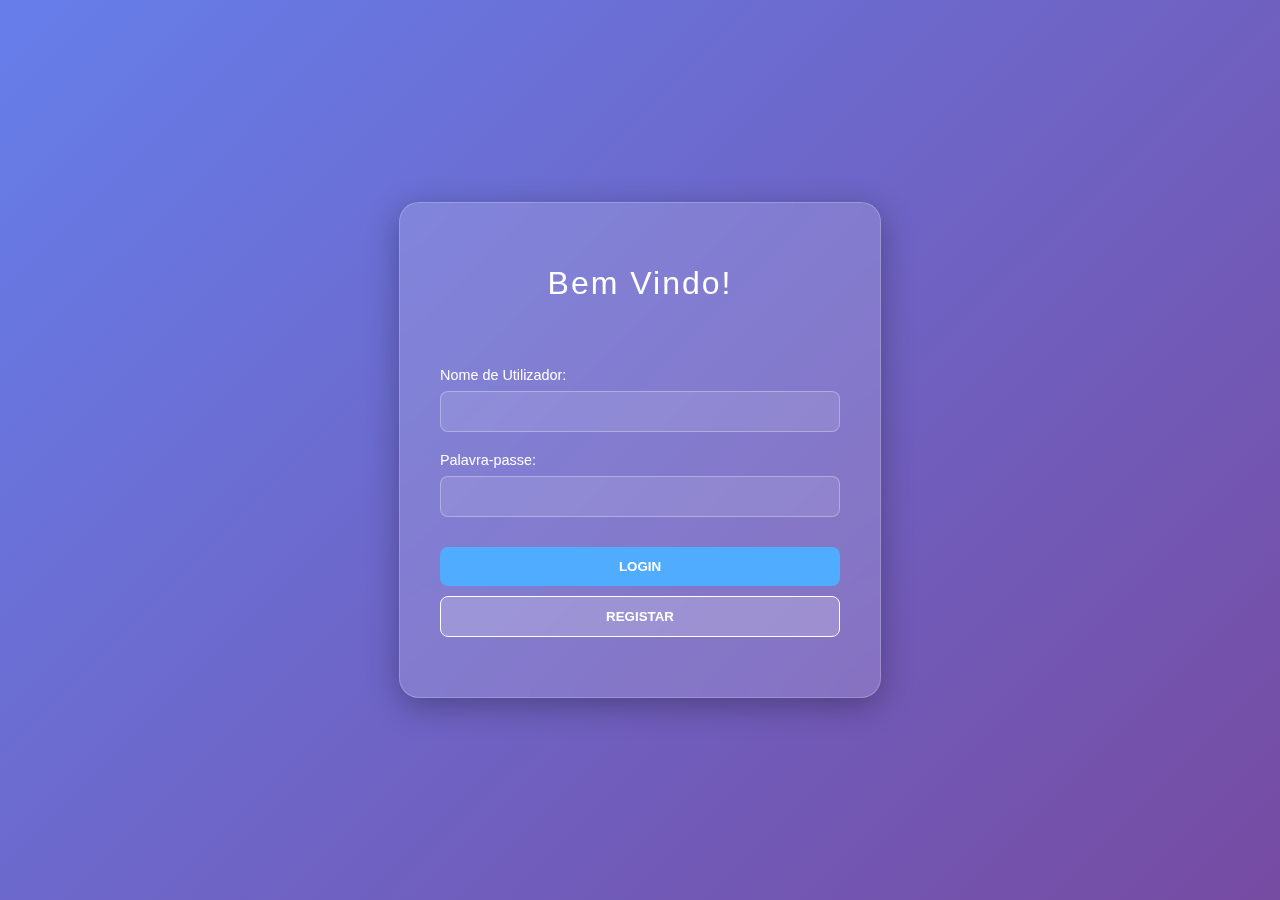
<file: pages/index.html>
<!DOCTYPE html>
<html>
    <head>
        <meta charset="UTF-8">
        <title>Login</title>
        <link rel="icon" type="image/x-icon" href="../resources/login.png" width="10px" width="10px">
        <script src="../scripts/userHandling.js"></script>
        <script src="../scripts/index.js"></script>
        <link rel="stylesheet" href="../styles/styles.css">
        <link rel="stylesheet" href="../styles/index.css">
    </head>
    <body>
        <div class="form-wrapper h-center v-center">
            <h1>Bem Vindo!</h1>
            <form action="" method="post">
                <div class="field-container">
                    <div class="label">
                        <p id="message" class="invisible">empty</p>
                    </div>
                </div>
                <div class="field-container">
                    <div class="label">
                        <label for="username">Nome de Utilizador:</label>
                    </div>
                    <div class="field">
                        <input type="text" id="username">
                    </div>
                </div>
                <div class="field-container">
                    <div class="label">
                        <label for="password">Palavra-passe:</label>
                    </div>
                    <div class="field">
                        <input type="password" id="password">
                    </div>
                </div>
                <div class="field-container">
                    <button type="button" id="login">Login</button>
                    <a href="registo.html"><button type="button" id="register">Registar</button></a>
                </div>
            </form>
        </div>
    </body>
</html>
</file>
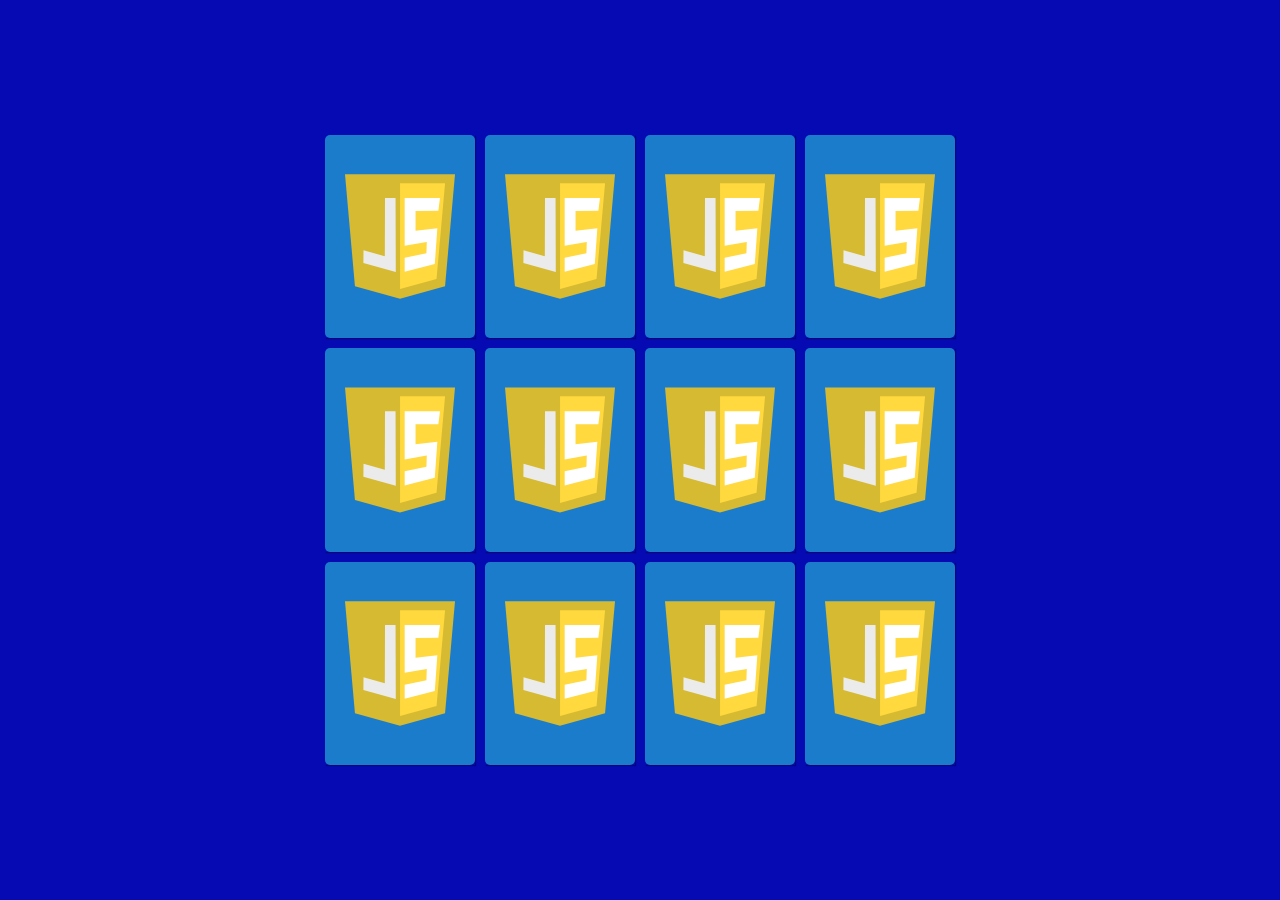
<file: teste_jogo_memoria/index.html>
<title>Memory Game</title>

  <link rel="stylesheet" href="styles.css">
</head>
<body>
  <section class="memory-game">
    <div class="memory-card" data-framework="aurelia">
      <img class="front-face" src="img/aurelia.svg" alt="Aurelia" />
      <img class="back-face" src="img/js-badge.svg" alt="JS Badge" />
    </div>
    <div class="memory-card" data-framework="aurelia">
      <img class="front-face" src="img/aurelia.svg" alt="Aurelia" />
      <img class="back-face" src="img/js-badge.svg" alt="JS Badge" />
    </div>

    <div class="memory-card" data-framework="vue">
      <img class="front-face" src="img/vue.svg" alt="Vue" />
      <img class="back-face" src="img/js-badge.svg" alt="JS Badge" />
    </div>
    <div class="memory-card" data-framework="vue">
      <img class="front-face" src="img/vue.svg" alt="Vue" />
      <img class="back-face" src="img/js-badge.svg" alt="JS Badge" />
    </div>

    <div class="memory-card" data-framework="angular">
      <img class="front-face" src="img/angular.svg" alt="Angular" />
      <img class="back-face" src="img/js-badge.svg" alt="JS Badge" />
    </div>
    <div class="memory-card" data-framework="angular">
      <img class="front-face" src="img/angular.svg" alt="Angular" />
      <img class="back-face" src="img/js-badge.svg" alt="JS Badge" />
    </div>

    <div class="memory-card" data-framework="ember">
      <img class="front-face" src="img/ember.svg" alt="Ember" />
      <img class="back-face" src="img/js-badge.svg" alt="JS Badge" />
    </div>
    <div class="memory-card" data-framework="ember">
      <img class="front-face" src="img/ember.svg" alt="Ember" />
      <img class="back-face" src="img/js-badge.svg" alt="JS Badge" />
    </div>

    <div class="memory-card" data-framework="backbone">
      <img class="front-face" src="img/backbone.svg" alt="Backbone" />
      <img class="back-face" src="img/js-badge.svg" alt="JS Badge" />
    </div>
    <div class="memory-card" data-framework="backbone">
      <img class="front-face" src="img/backbone.svg" alt="Backbone" />
      <img class="back-face" src="img/js-badge.svg" alt="JS Badge" />
    </div>

    <div class="memory-card" data-framework="react">
      <img class="front-face" src="img/react.svg" alt="React" />
      <img class="back-face" src="img/js-badge.svg" alt="JS Badge" />
    </div>
    <div class="memory-card" data-framework="react">
      <img class="front-face" src="img/react.svg" alt="React" />
      <img class="back-face" src="img/js-badge.svg" alt="JS Badge" />
    </div>
  </section>

  <script src="scripts.js"></script>
</body>
</html>
</file>
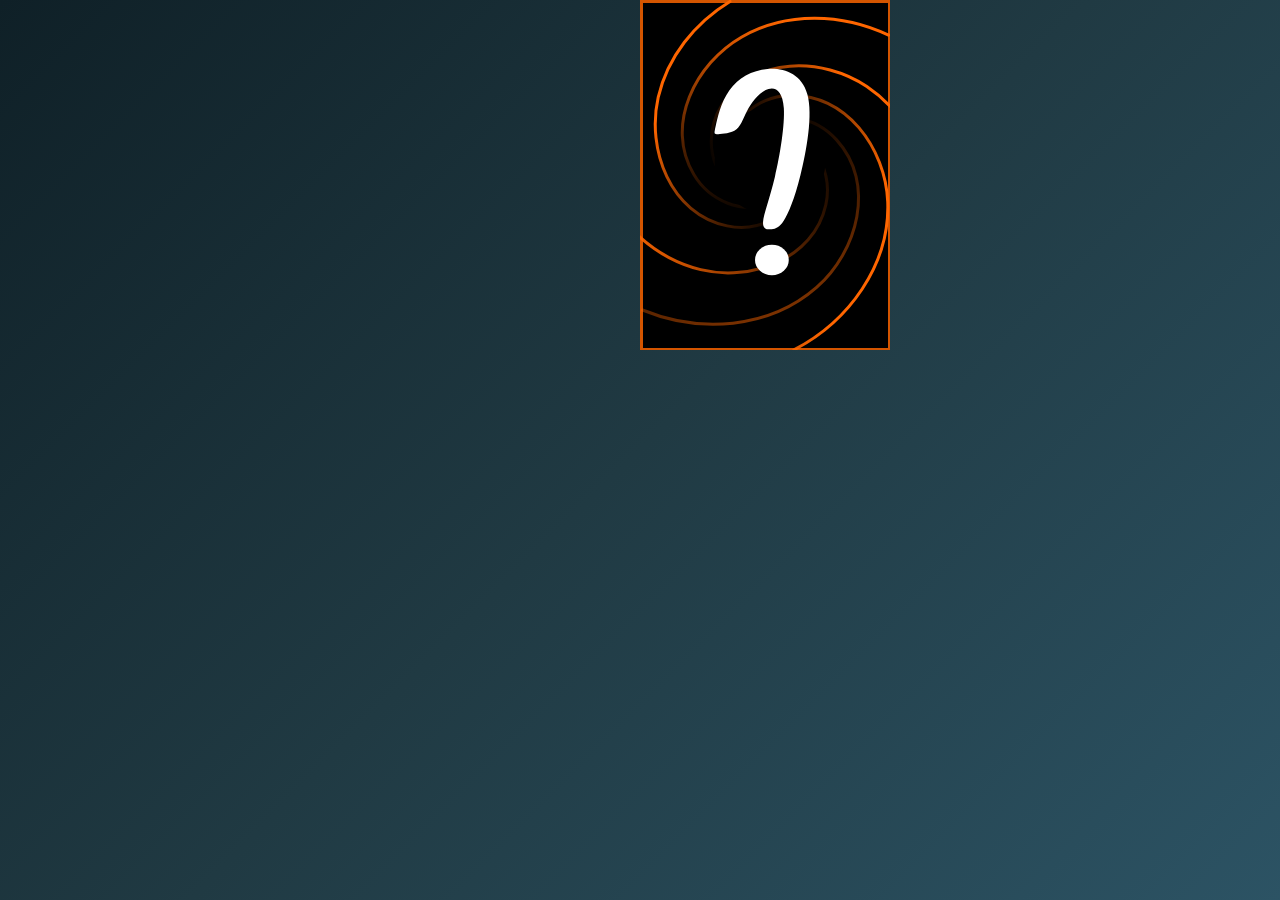
<file: pages/card.html>
<!DOCTYPE html>
<html lang="pt-PT">
    <head>
        <meta charset="UTF-8">
        <title>Titulo</title>
        <script src="../scripts/card.js"></script>
        <link rel="stylesheet" href="../styles/card.css">
        <link rel="stylesheet" href="../styles/styles.css">
    </head>
    <body>
        <div class="card">
            <input class="card-checkbox" type="checkbox" id="card" />
            <label for="card">
                <img class="card-front" draggable="false" src="../resources/card-blank.svg" />
                <img class="card-back" draggable="false" src="../resources/card-back.svg" />
            </label>
        </div>
    </body>
</html>
</file>
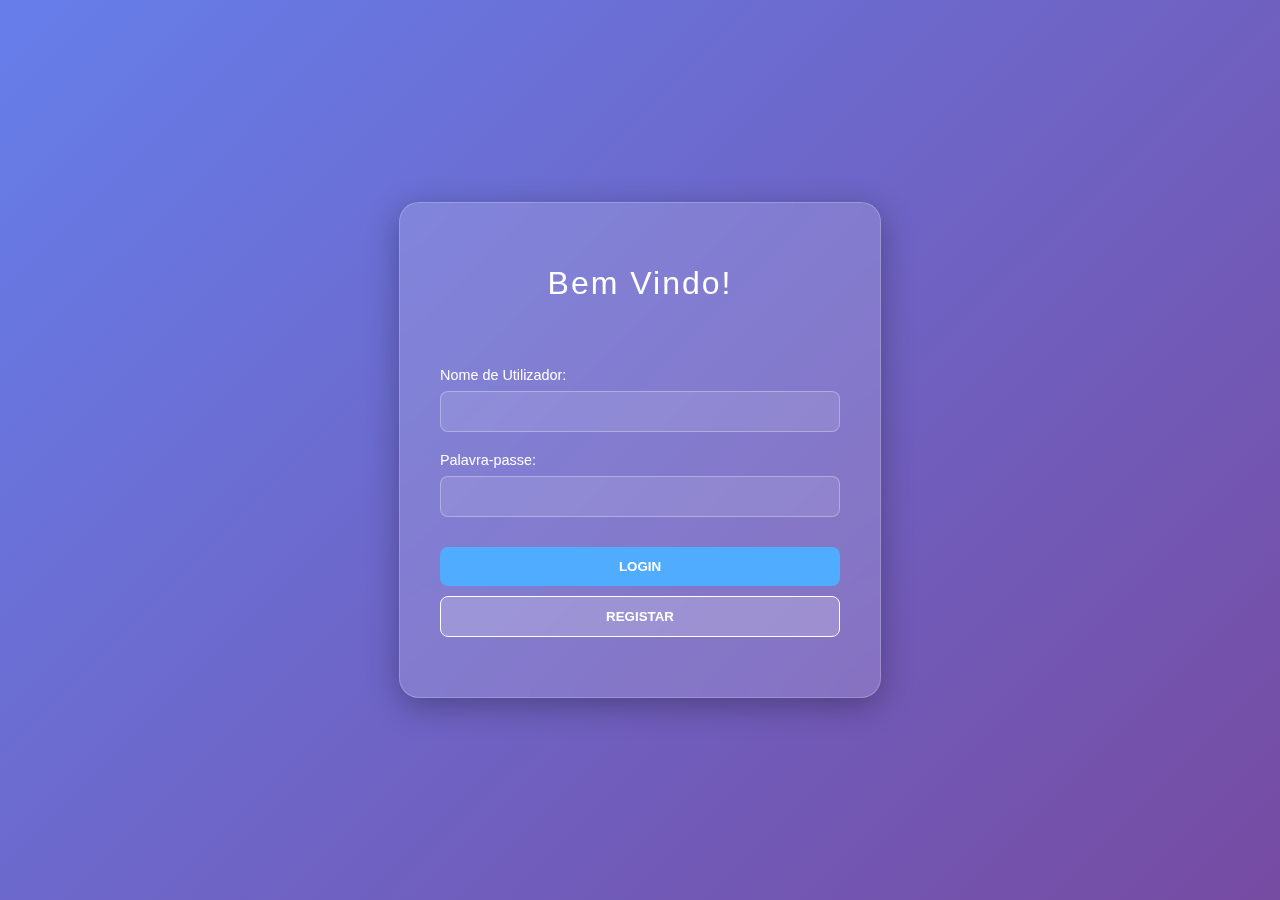
<file: pages/contacto.html>
<!DOCTYPE html>
<html lang="pt-PT">
    <head>
        <meta charset="UTF-8">
        <title>Titulo</title>
        <link rel="stylesheet" href="../styles/home.css">
        <link rel="stylesheet" href="../styles/styles.css">
    </head>
    <body>
        <object data="nav.html"></object>
    </body>
</html>
</file>
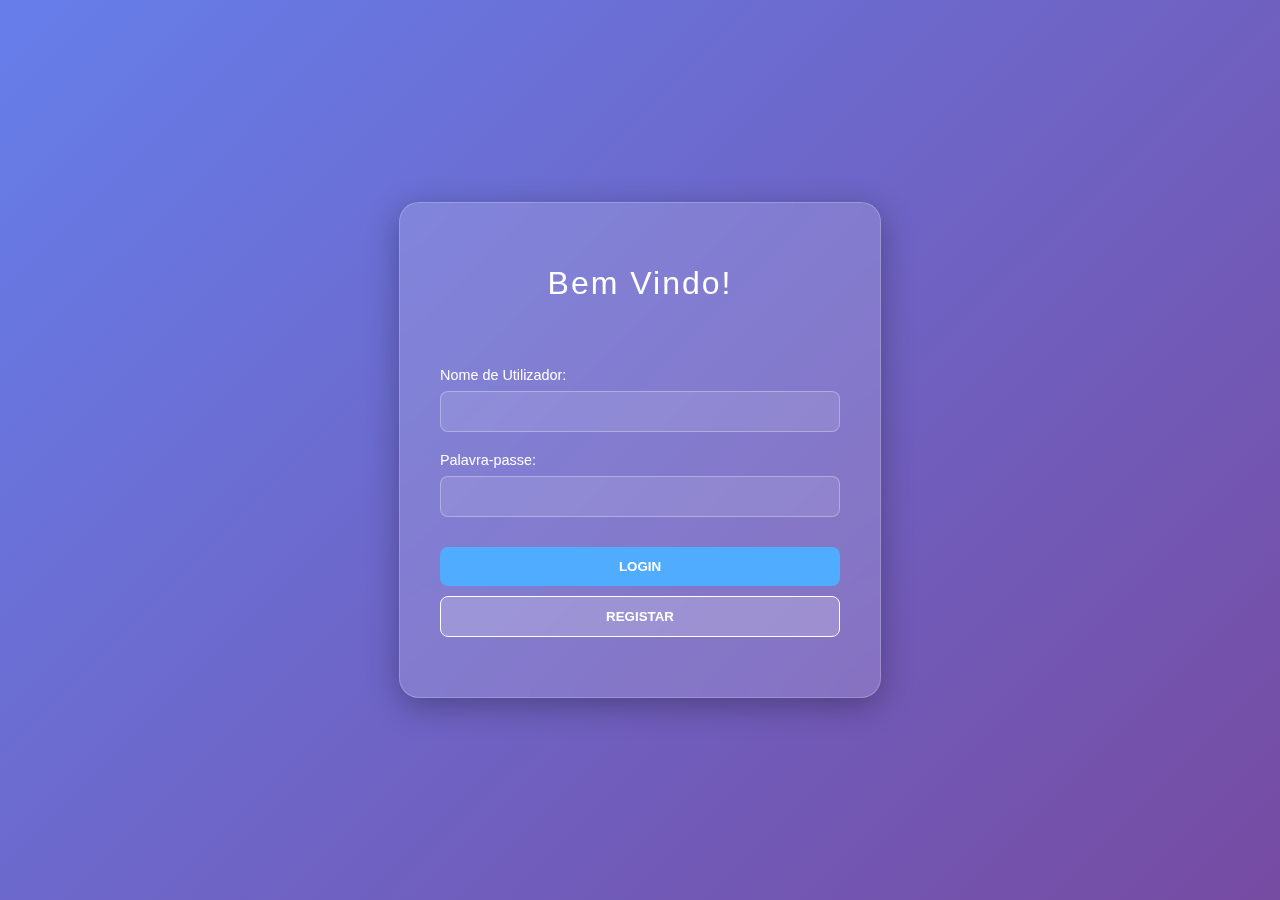
<file: pages/definicoes.html>
<!DOCTYPE html>
<html lang="pt-PT">
    <head>
        <meta charset="UTF-8">
        <title>Titulo</title>
        <script src="../scripts/card.js"></script>
        <script src="../scripts/definicoes.js"></script>
        <link rel="stylesheet" href="../styles/styles.css">
        <link rel="stylesheet" href="../styles/card.css">
        <link rel="stylesheet" href="../styles/definicoes.css">
    </head>
    <body>
        <object data="nav.html"></object>

        <div class="h-center justified-wrapper">
            <div><h1>Definições</h1></div>
            <div>
                <div>
                    <select id="difficulty">
                        <option>Facil</option>
                        <option>Médio</option>
                        <option>Dificil</option>
                    </select>
                </div>
                <div>
                    <input id="number-cards" type="number"></input>
                </div>
            </div>
            <div id="cards-list"></div>
        </div>
    </body>
</html>
</file>
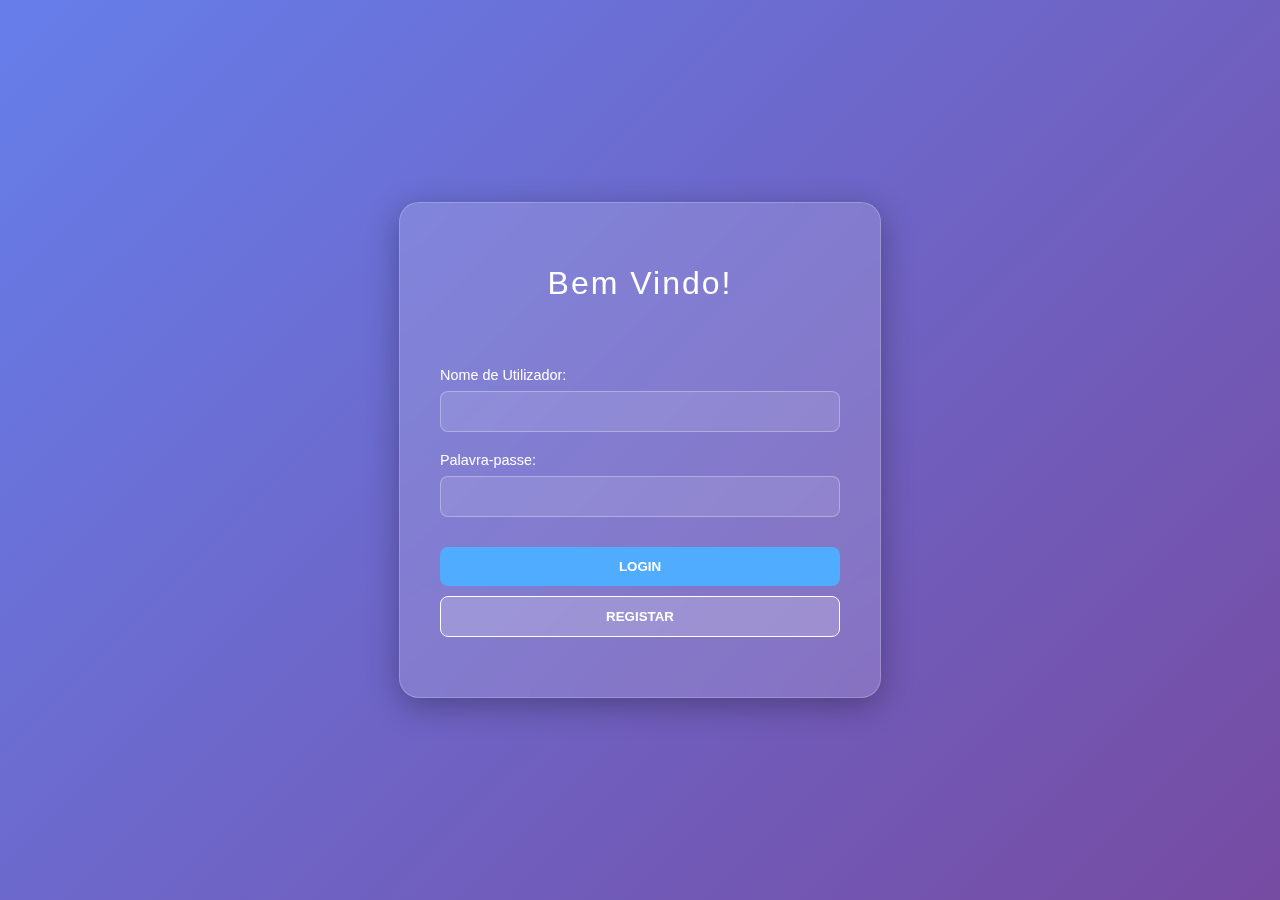
<file: pages/home.html>
<!DOCTYPE html>
<html>
    <head>
        <title>Tutorial</title>
        <link rel="stylesheet" href="../styles/styles.css">
        <link rel="stylesheet" href="../styles/home.css">
        <script src="../scripts/home.js"></script>
    </head>
    <body>
        <object data="nav.html"></object>
        <div class="form-wrapper h-center justified-wrapper">
            <h1>Tutorial</h1>
            <span>
                <p>
                    Bem-vindo ao jogo da memória! </p>
                    O objetivo deste jogo é encontrar todos os pares de cartas com símbolos iguais no menor número de tentativas possível.</p> 
                    O utilizador deve carregar no botão "Novo Jogo" para iniciar uma nova partida.</p>
                <p> O utilizador deve clicar nas cartas para virá-las e descobrir os símbolos.</p>
                <p>
                    O utilizador deve tentar encontrar pares de cartas com os mesmos símbolos.</p>
                <p>
                    O utilizador deve tentar completar o jogo com o menor número de tentativas possível.</p>
            </span>
            <span id="admin-tutorial">
                <p>
                    O administrador tem acesso a funcionalidades adicionais que lhe permitem gerir o sistema de forma eficaz.</p>
                <p> Estas funcionalidades incluem a capacidade de adicionar novas cartas ao jogo para que os utilizadores possam jogar</p>
            </span>
        </div>
    </body>    
</html>
</file>
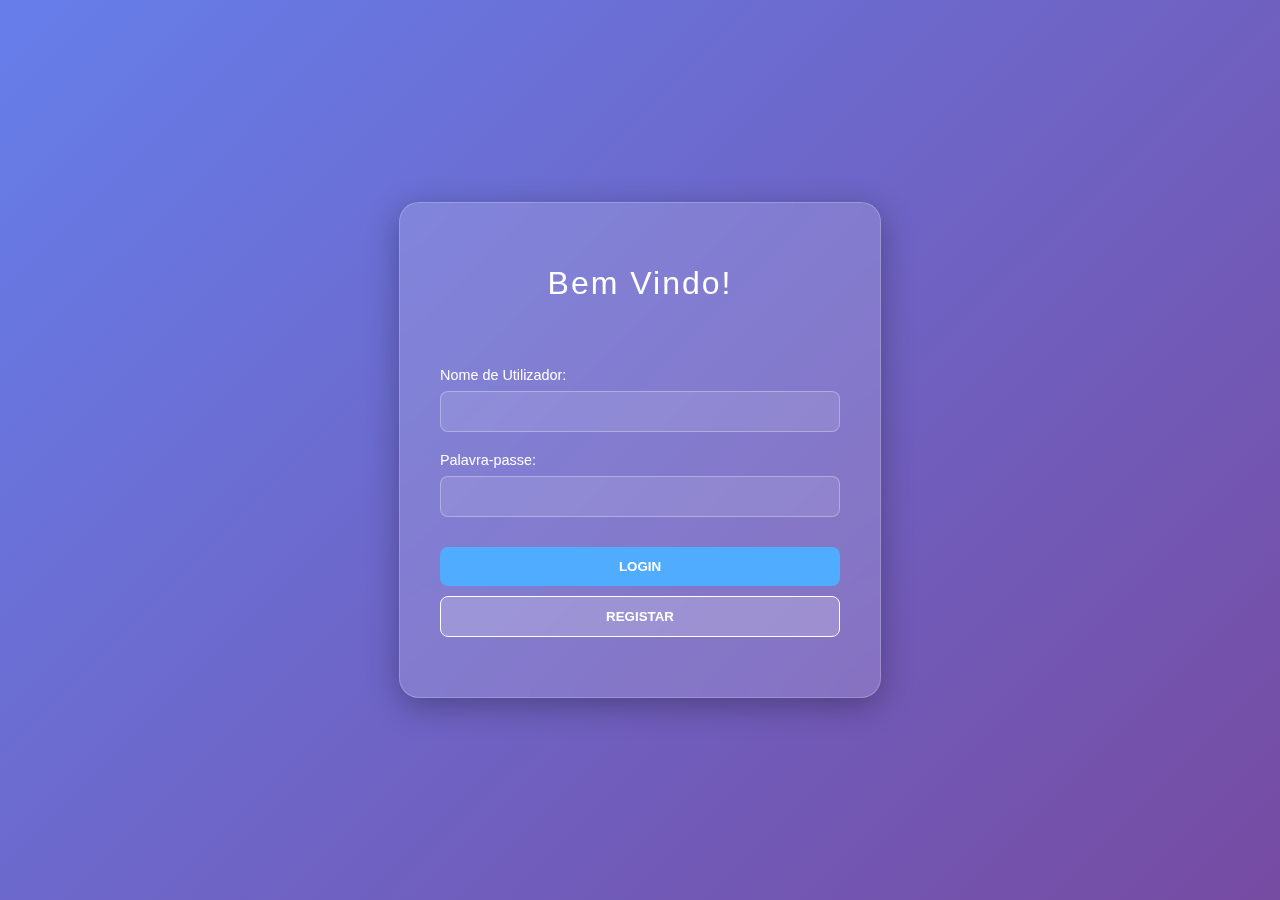
<file: pages/jogo.html>
<!DOCTYPE html>
<html lang="pt-PT">
    <head>
        <meta charset="UTF-8">
        <title>Jogo</title>
        <script src="../scripts/card.js"></script>
        <script src="../scripts/placar.js"></script>
        <script src="../scripts/jogo.js"></script>
        <link rel="stylesheet" href="../styles/styles.css">
        <link rel="stylesheet" href="../styles/card.css">
        <link rel="stylesheet" href="../styles/jogo.css">
    </head>
    <body>
        <object data="nav.html"></object>
        <div class="h-center justified-wrapper">
            <div>
                <h1>Jogo</h1>
                <h2 id="parabens" class="invisible">Parabens!</h2>
                <select id="difficulty">
                    <option>Facil</option>
                    <option>Médio</option>
                    <option>Dificil</option>
                </select>
                <button onclick="novoJogo()">Novo Jogo</button>
                <span id="number-cards"></span>
                <span id="number-tries"></span>
            </div>
            <div id="cards-list"></div>
        </div>
    </body>
</html>
</file>
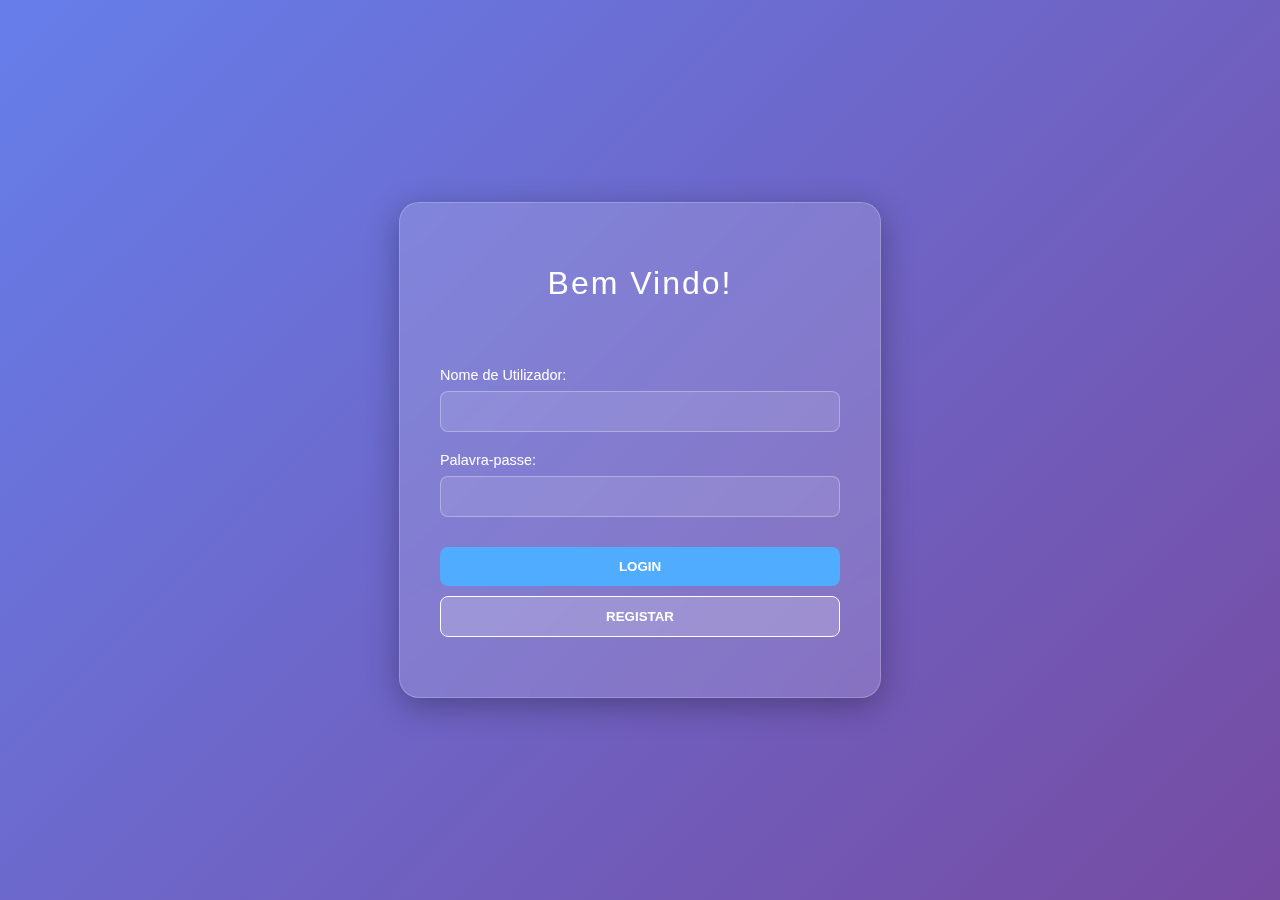
<file: pages/placar.html>
<!DOCTYPE html>
<html>
    <head>
        <title>Tutorial</title>
        <link rel="stylesheet" href="../styles/styles.css">
        <link rel="stylesheet" href="../styles/home.css">
        <script src="../scripts/card.js"></script>
        <script src="../scripts/placar.js"></script>
    </head>
    <body>
        <object data="nav.html"></object>
        <div class="form-wrapper h-center justified-wrapper">
            <h1>Placar</h1>
            <div id="placar">
            </div>
        </div>
    </body>    
</html>
</file>
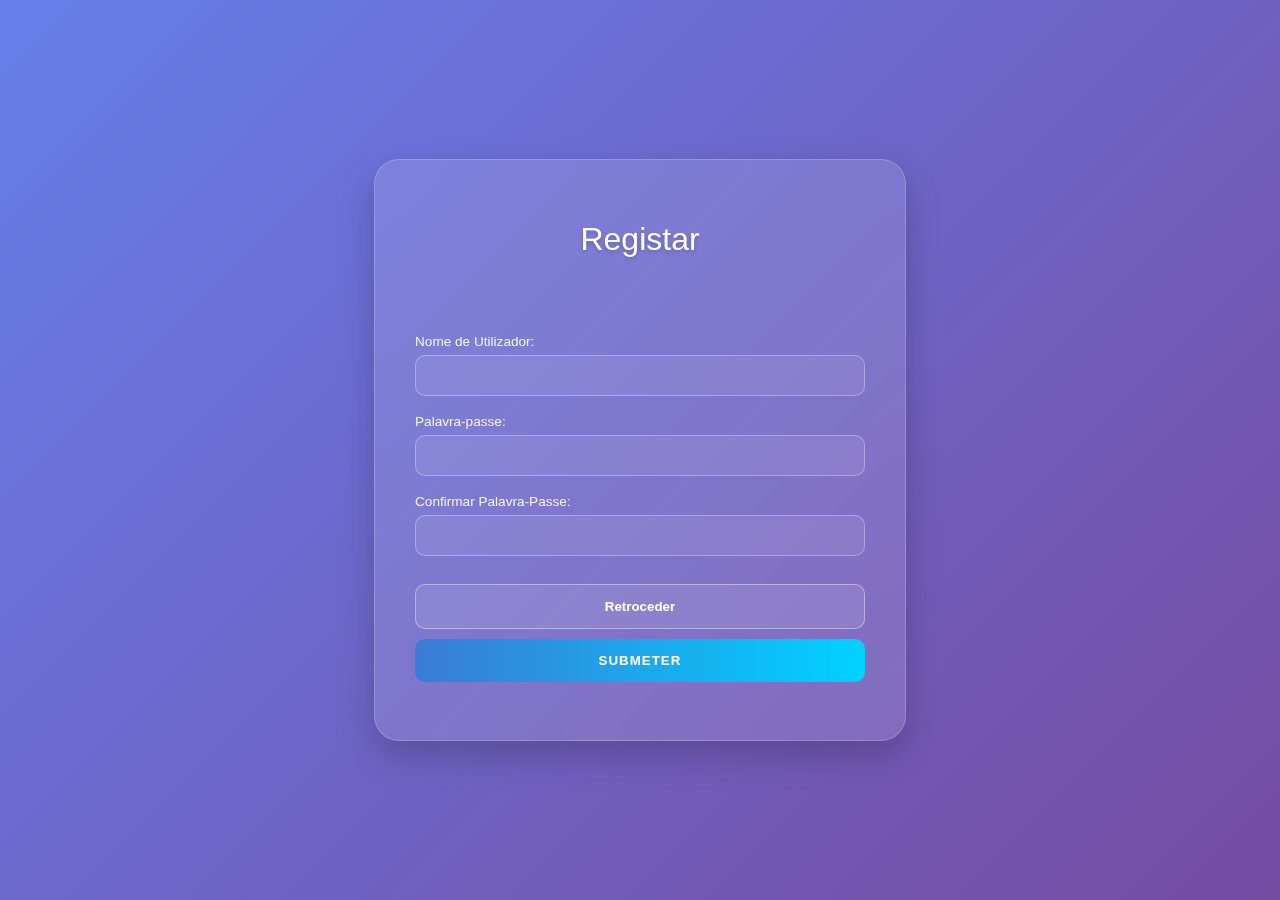
<file: pages/registo.html>
<!DOCTYPE html>
<html>
    <head>
        <title>Registo</title>
        <link rel="icon" type="image/x-icon" href="../resources/register_tittle.png" width="20px">
        <script src="../scripts/userHandling.js"></script>
        <script src="../scripts/registo.js"></script>
        <link rel="stylesheet" href="../styles/styles.css">
        <link rel="stylesheet" href="../styles/registo.css">
    </head>
    <body>
        <div class="form-wrapper h-center v-center">
            <h1>Registar</h1>
            <form action="">
                <div class="field-container">
                    <div class="label">
                        <p id="message" class="invisible">empty</p>
                    </div>
                </div>
                <div class="field-container">
                    <div class="label">
                        <label for="username">Nome de Utilizador:</label>
                    </div>
                    <div class="field">
                        <input type="text" id="username">
                    </div>
                </div>
                <div class="field-container">
                    <div class="label">
                        <label for="password">Palavra-passe:</label>
                    </div>
                    <div class="field">
                        <input type="password" id="password">
                    </div>
                </div>
                <div class="field-container">
                    <div class="label">
                        <label for="passwordConfirm">Confirmar Palavra-Passe:</label>
                    </div>
                    <div class="field">
                        <input type="password" id="passwordConfirm">
                    </div>
                </div>
                <div class="field-container">
                    <a href="index.html"><button type="button" >Retroceder</button></a>
                    <input id="register" type="submit" value="Submeter">
                    
                </div>
            </form>
        </div>
    </body>
</html>
</file>
<file: styles/styles.css>
body {
      margin: 0;
    padding: 0;
    font-family: 'Segoe UI', Roboto, Helvetica, Arial, sans-serif;
    min-height: 100vh;
    /* Fundo com gradiente escuro para o vidro brilhar */
    background: linear-gradient(135deg, #0f2027 0%, #203a43 50%, #2c5364 100%);
    background-attachment: fixed;
    display: flex;
    flex-direction: column;
    align-items: center;
    color: white;

}

.h-center {
    align-content: center;
}

.v-center {
    justify-content: center;
}

.form-wrapper {
    background: rgba(255, 255, 255, 0.05);
    backdrop-filter: blur(15px);
    -webkit-backdrop-filter: blur(15px);
    border: 1px solid rgba(255, 255, 255, 0.15);
    border-radius: 20px;
    box-shadow: 0 20px 50px rgba(0, 0, 0, 0.4);
    transition: all 0.3s ease;
}


.field-container {
    /* width: fit-content; */
    margin-bottom: 5px;
    margin-top: 5px;
}

.label{
    width: fit-content;
    text-align: left
}

.form {
    width: fit-content;
}

.justified-wrapper {
    max-width: 70vw;
    margin: auto;
}

#message {
    color:red;
    max-width: 169px;
}

.invisible {
    visibility: hidden;
}
object {
    width: 100%;
    height: 70px;
    border-bottom: 1px solid rgba(255, 255, 255, 0.1);
    margin-bottom: 30px;
}

/* Dentro do CSS que controla o nav.html */
nav a {
    color: white !important;
    text-decoration: none;
    font-weight: 500;
    margin: 0 15px;
    transition: 0.3s;
    font-family: sans-serif;
}

nav a:hover {
    color: #4facfe !important; /* Cor de destaque ao passar o rato */
    text-shadow: 0 0 10px rgba(79, 172, 254, 0.8);
}
</file>
<file: teste_jogo_memoria/styles.css>
* {
  padding: 0;
  margin: 0;
  box-sizing: border-box;
}

body {
  height: 100vh;
  display: flex;
  background: #060AB2;
}

.memory-game {
  width: 640px;
  height: 640px;
  margin: auto;
  display: flex;
  flex-wrap: wrap;
  perspective: 1000px;
}

.memory-card {
  width: calc(25% - 10px);
  height: calc(33.333% - 10px);
  margin: 5px;
  position: relative;
  transform: scale(1);
  transform-style: preserve-3d;
  transition: transform .5s;
  box-shadow: 1px 1px 1px rgba(0,0,0,.3);
}

.memory-card:active {
  transform: scale(0.97);
  transition: transform .2s;
}

.memory-card.flip {
  transform: rotateY(180deg);
}

.front-face,
.back-face {
  width: 100%;
  height: 100%;
  padding: 20px;
  position: absolute;
  border-radius: 5px;
  background: #1C7CCC;
  backface-visibility: hidden;
}

.front-face {
  transform: rotateY(180deg);
}
</file>
<file: styles/card.css>
.card-checkbox {
    display: none;
}
.card-back, .card-front {
    position: absolute;
    width: 250px;
    height: 350px;
    object-fit: fill;
    backface-visibility: hidden;
    transition:transform 1s ease;
    user-select: none;
}
.card-checkbox:checked + label  {
    .card-back {
        transform: rotateY(180deg) rotateX(90deg);
    }
    .card-front {
        transform: rotateY(0deg)  rotateX(0deg);
    }
}
.card-checkbox:not(:checked) + label {
    .card-back {
        transform: rotateY(0deg) rotateX(0deg);
    }
    .card-front {
        transform: rotateY(180deg)  rotateX(90deg);
    }
}

#cards-list{
    display:flex;
    flex-direction: row;
    flex-wrap: wrap;
}
</file>
<file: styles/home.css>
/* Container de Tutorial mais largo para leitura */
.justified-wrapper {
    max-width: 800px; /* Mais largo que o login para facilitar a leitura */
    width: 85%;
    max-height: 80vh; /* Limita a altura para não sair da tela */
    display: flex;
    flex-direction: column;
    overflow: hidden; /* Mantém o desfoque contido */
}

/* Estilização do texto */
.justified-wrapper div {
    text-align: justify;
    padding-right: 15px; /* Espaço para a scrollbar */
    overflow-y: auto;    /* Permite scroll se o texto for longo */
    font-size: 1.1rem;
    line-height: 1.6;
    color: rgba(255, 255, 255, 0.9);
}

.justified-wrapper h1 {
    margin-top: 0;
    border-bottom: 1px solid rgba(255, 255, 255, 0.2);
    padding-bottom: 15px;
    margin-bottom: 20px;
}

.justified-wrapper p {
    margin-bottom: 20px;
    text-shadow: 1px 1px 2px rgba(0, 0, 0, 0.2);
}

/* Barra de rolagem estilizada (Glass Scrollbar) */
.justified-wrapper div::-webkit-scrollbar {
    width: 6px;
}

.justified-wrapper div::-webkit-scrollbar-track {
    background: rgba(255, 255, 255, 0.05);
    border-radius: 10px;
}

.justified-wrapper div::-webkit-scrollbar-thumb {
    background: rgba(255, 255, 255, 0.3);
    border-radius: 10px;
    transition: background 0.3s;
}

.justified-wrapper div::-webkit-scrollbar-thumb:hover {
    background: rgba(255, 255, 255, 0.5);
}

/* Ajuste para o objeto de navegação */
object {
    width: 100%;
    height: 60px; /* Ajuste para a altura da sua barra de navegação */
    border: none;
    margin-bottom: 20px;
}

/* Responsividade */
@media (max-width: 600px) {
    .justified-wrapper {
        padding: 20px;
        width: 95%;
        font-size: 0.95rem;
    }
}
/* No seu home.css */
.form-wrapper {
    background: rgba(0, 0, 0, 0.3); /* Fundo escuro transparente */
    backdrop-filter: blur(15px);
    -webkit-backdrop-filter: blur(15px);
    border: 1px solid rgba(255, 255, 255, 0.1);
    border-radius: 20px;
    padding: 40px;
    color: white; /* Texto volta a ser visível */
    max-width: 800px;
    width: 90%;
    box-shadow: 0 8px 32px rgba(0, 0, 0, 0.5);
    margin: 20px auto; /* Centraliza e dá espaço do topo */
}

h1 {
    color: #ffffff;
    text-align: center;
    margin-top: 0;
}
</file>
<file: styles/definicoes.css>
.card-front, .card-back{
    max-width: 200px;
    max-height: 285px;
}
.card{
    min-width: 200px;
    min-height: 285px;
}

/* Estilizando os contadores para parecerem "cards" pequenos */
#number-cards, 
#number-tries {
    background-color: #4a4a4a;    /* Cinza dos cards */
    color: #ffffff;               /* Texto branco */
    border: 2px solid #e67e22;    /* Borda laranja */
    padding: 5px 12px;            /* Espaçamento interno */
    border-radius: 4px;           /* Arredondamento igual aos inputs */
    font-family: sans-serif;      /* Mesma fonte do site */
    font-weight: bold;
    display: inline-block;        /* Permite aplicar padding e bordas corretamente */
    margin-left: 10px;            /* Afasta do botão "Novo Jogo" */
    min-width: 30px;              /* Garante que não fique muito pequeno */
    text-align: center;
}

/* Opcional: Adicionar um rótulo antes do número via CSS se desejar */
#number-cards::before {
    content: "Cartas: ";
    font-weight: normal;
    font-size: 0.9em;
    color: #bdc3c7;               /* Cinza claro para o rótulo */
    margin-right: 5px;
}
/* Aplica o mesmo estilo ao select e aos contadores */
#difficulty, 
#number-cards, 
#number-tries {
    background-color: #4a4a4a;    /* Cinza escuro do fundo */
    color: white;                 /* Texto branco */
    border: 2px solid #e67e22;    /* Borda laranja */
    border-radius: 8px;           /* Arredondamento das bordas */
    padding: 5px 15px;            /* Espaçamento interno */
    font-size: 16px;              /* Tamanho da fonte */
    font-family: inherit;         /* Usa a mesma fonte da página */
    appearance: none;             /* Remove o estilo padrão do sistema (Windows/Chrome) */
    -webkit-appearance: none;
    -moz-appearance: none;
    cursor: pointer;
    outline: none;
}

/* Opcional: Adiciona uma seta customizada para o select, já que o 'appearance: none' a remove */
#difficulty {
    background-image: url("data:image/svg+xml;charset=UTF-8,%3Csvg xmlns='http://www.w3.org/2000/svg' width='12' height='12' viewBox='0 0 24 24' fill='none' stroke='white' stroke-width='3' stroke-linecap='round' stroke-linejoin='round'%3E%3Cpolyline points='6 9 12 15 18 9'%3E%3C/polyline%3E%3C/svg%3E");
    background-repeat: no-repeat;
    background-position: right 10px center;
    padding-right: 30px; /* Dá espaço para a seta não ficar em cima do texto */
}
.controls-container {
    display: flex;            /* Ativa o modo flexbox */
    justify-content: center;  /* Centraliza horizontalmente na página */
    align-items: center;      /* Centraliza verticalmente todos os itens entre si */
    gap: 15px;                /* Cria um espaçamento uniforme entre os elementos */
    margin-bottom: 20px;      /* Afasta os controles das cartas abaixo */
    flex-wrap: wrap;          /* Se a tela for pequena, eles quebram linha suavemente */
}

/* Garanta que o select e o span tenham alturas semelhantes para não parecerem tortos */
#difficulty, 
#number-cards, 
#number-tries,
button {
    height: 40px;             /* Define uma altura fixa igual para todos */
    display: flex;
    align-items: center;      /* Centraliza o texto dentro do span/botão */
    justify-content: center;
    box-sizing: border-box;   /* Garante que o padding não aumente o tamanho final */
    margin: 0;                /* Remove margens antigas que podem entortar o layout */
}
</file>
<file: styles/jogo.css>
.card-front, .card-back{
    max-width: 200px;
    max-height: 285px;
}
.card {
    min-width: 200px;
    min-height: 285px;
    transition: min-width 0.5s;
    margin: 5px;
}

.card.shuffle {
    min-width: 0px;
    min-height: 0px;
}

/* Estilizando o menu de dificuldade e o botão de novo jogo */
#difficulty, 
button {
    background-color: #333333; /* Fundo cinza escuro para combinar com os cards */
    color: white;               /* Texto branco */
    border: 2px solid #e67e22;  /* Borda laranja idêntica à dos cards */
    padding: 10px 15px;         /* Espaço interno para ficar mais encorpado */
    border-radius: 4px;         /* Cantos levemente arredondados */
    font-size: 1rem;            /* Tamanho de fonte legível */
    cursor: pointer;            /* Cursor de mão ao passar o mouse */
    outline: none;              /* Remove o contorno padrão do navegador */
    margin-right: 10px;         /* Espaço entre o select e o botão */
    transition: background 0.3s; /* Transição suave para o hover */
}

/* Efeito ao passar o mouse (Hover) */
#difficulty:hover, 
button:hover {
    background-color: #444444;  /* Fica levemente mais claro */
    border-color: #d35400;      /* Laranja um pouco mais intenso */
}

/* Estilização das opções dentro do select */
#difficulty option {
    background-color: #1a252f;  /* Fundo escuro para a lista suspensa */
    color: white;
}

/* Estilo para os spans de info (cartas e tentativas) */
#number-cards, 
#number-tries {
    color:white;            /* Texto branco para destaque */
    font-weight: bold;
    margin-left: 10px;
    float: right;
    margin-right: 35px;
}

h1 {
    color: white;            /* Título em branco para destaque */
    text-align: center;
    margin-bottom: 20px;
}
</file>
<file: styles/registo.css>
/* Reutiliza a base do Login para manter a identidade visual */
body {
    margin: 0;
    padding: 0;
    font-family: 'Segoe UI', sans-serif;
    min-height: 100vh;
    background: linear-gradient(135deg, #667eea 0%, #764ba2 100%);
    display: flex;
    justify-content: center;
    align-items: center;
}

.form-wrapper {
    background: rgba(255, 255, 255, 0.12);
    backdrop-filter: blur(15px);
    -webkit-backdrop-filter: blur(15px);
    border: 1px solid rgba(255, 255, 255, 0.2);
    border-radius: 25px;
    padding: 40px;
    width: 90%;
    max-width: 450px; /* Um pouco mais largo para acomodar melhor os campos */
    box-shadow: 0 15px 35px rgba(0, 0, 0, 0.2);
    color: white;
    text-align: center;
}

h1 {
    margin-bottom: 25px;
    font-weight: 400;
    text-shadow: 0 2px 4px rgba(0,0,0,0.2);
}

.field-container {
    margin-bottom: 18px;
    text-align: left;
}

.label label {
    display: block;
    margin-bottom: 6px;
    font-size: 0.85rem;
    opacity: 0.9;
}

/* Inputs de Texto e Password */
input[type="text"], 
input[type="password"] {
    width: 100%;
    padding: 12px;
    background: rgba(255, 255, 255, 0.08);
    border: 1px solid rgba(255, 255, 255, 0.3);
    border-radius: 10px;
    color: white;
    box-sizing: border-box;
    transition: 0.3s;
}

input:focus {
    background: rgba(255, 255, 255, 0.15);
    border-color: #fff;
    outline: none;
}

/* Botões da Página de Registo */
.field-container button, 
input[type="submit"] {
    width: 100%;
    padding: 14px;
    margin-top: 10px;
    border-radius: 10px;
    border: none;
    font-weight: bold;
    cursor: pointer;
    transition: all 0.3s ease;
}

/* Botão Retroceder (Transparente/Estilo Ghost) */
button {
    background: rgba(255, 255, 255, 0.1);
    color: white;
    border: 1px solid rgba(255, 255, 255, 0.4) !important;
}

button:hover {
    background: rgba(255, 255, 255, 0.2);
}

/* Botão Submeter (Destaque) */
#register {
    background: #00d2ff; /* Cor vibrante para o botão principal */
    background: linear-gradient(to right, #3a7bd5, #00d2ff);
    color: white;
    text-transform: uppercase;
    letter-spacing: 1px;
}

#register:hover {
    transform: scale(1.02);
    box-shadow: 0 5px 15px rgba(0, 210, 255, 0.4);
}

#message {
    background: rgba(255, 0, 0, 0.2);
    padding: 8px;
    border-radius: 5px;
    font-size: 0.8rem;
    border: 1px solid rgba(255, 0, 0, 0.3);
}
</file>
<file: styles/index.css>
/* Reset básico e fundo do jogo */
body {
    margin: 0;
    padding: 0;
    font-family: 'Segoe UI', Tahoma, Geneva, Verdana, sans-serif;
    min-height: 100vh;
    /* Fundo dinâmico para destacar o efeito vidro */
    background: linear-gradient(135deg, #667eea 0%, #764ba2 100%);
    display: flex;
    justify-content: center;
    align-items: center;
}

/* Container Principal com efeito Glassmorphism */
.form-wrapper {
    background: rgba(255, 255, 255, 0.15); /* Transparência */
    backdrop-filter: blur(12px); /* Desfoque do fundo */
    -webkit-backdrop-filter: blur(12px); /* Suporte Safari */
    border-radius: 20px;
    border: 1px solid rgba(255, 255, 255, 0.2); /* Borda sutil */
    box-shadow: 0 8px 32px 0 rgba(0, 0, 0, 0.3); /* Sombra suave */
    padding: 40px;
    width: 90%;
    max-width: 400px;
    text-align: center;
    color: white;
}

h1 {
    margin-bottom: 30px;
    font-weight: 300;
    letter-spacing: 2px;
}

/* Organização dos campos */
.field-container {
    margin-bottom: 20px;
    text-align: left;
}

.label label {
    display: block;
    margin-bottom: 8px;
    font-size: 0.9rem;
}

/* Inputs Estilizados */
input {
    width: 100%;
    padding: 12px;
    background: rgba(255, 255, 255, 0.1);
    border: 1px solid rgba(255, 255, 255, 0.3);
    border-radius: 8px;
    color: white;
    outline: none;
    transition: all 0.3s ease;
    box-sizing: border-box; /* Garante que o padding não quebre a largura */
}

input:focus {
    background: rgba(255, 255, 255, 0.2);
    border-color: #fff;
}

/* Botões */
button {
    cursor: pointer;
    width: 100%;
    padding: 12px;
    margin-top: 10px;
    border: none;
    border-radius: 8px;
    font-weight: bold;
    text-transform: uppercase;
    transition: transform 0.2s, background 0.3s;
}

#login {
    background-color: #4facfe;
    color: white;
}

#login:hover {
    background-color: #00f2fe;
    transform: translateY(-2px);
}

#register {
    background-color: rgba(255, 255, 255, 0.2);
    color: white;
    border: 1px solid white;
}

#register:hover {
    background: white;
    color: #764ba2;
}

#message {
    color: #ff8a8a;
    font-size: 0.8rem;
    margin-bottom: 10px;
}

/* Responsividade para telas muito pequenas */
@media (max-width: 480px) {
    .form-wrapper {
        padding: 25px;
    }
    
    h1 {
        font-size: 1.5rem;
    }
}
</file>
